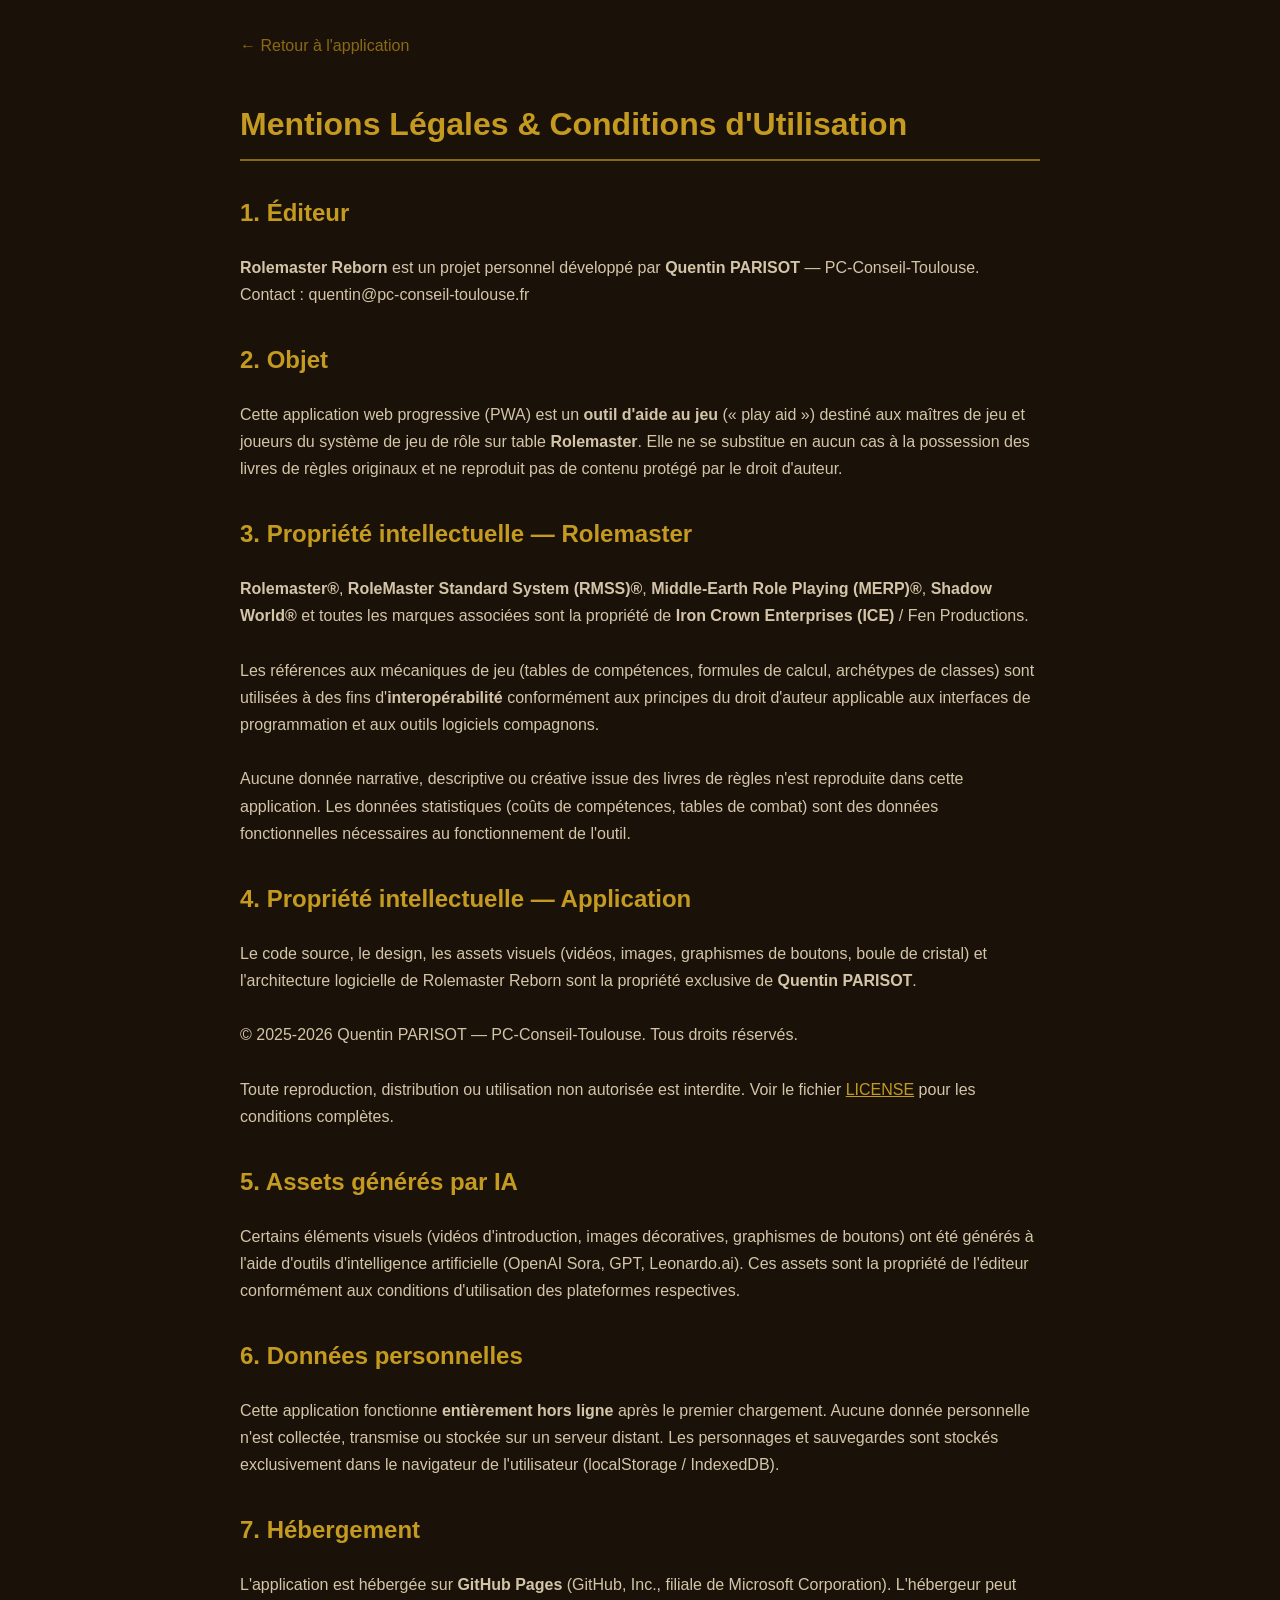
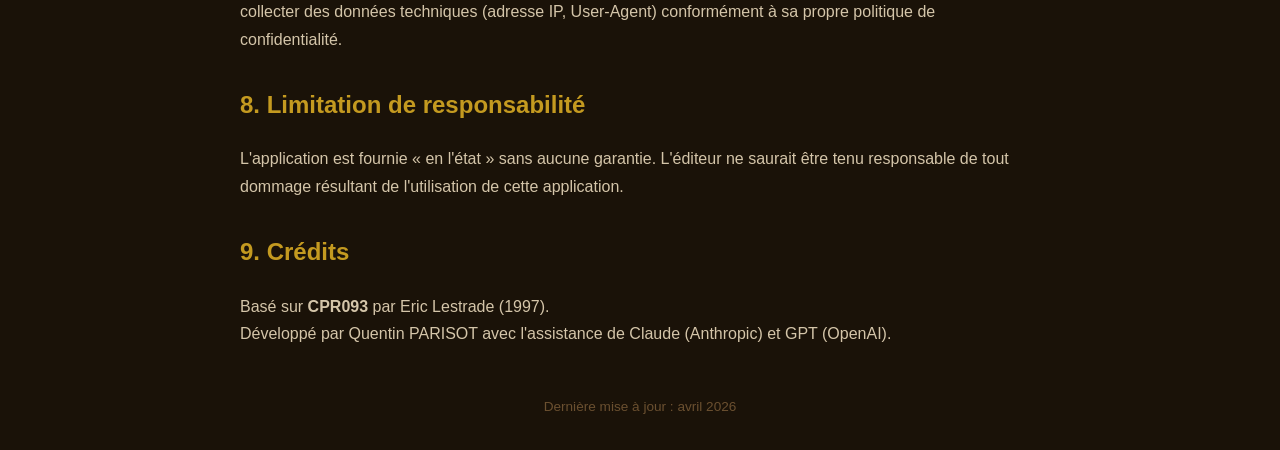
<file: legal.html>
<!DOCTYPE html>
<html lang="fr">
<head>
  <meta charset="UTF-8">
  <meta name="viewport" content="width=device-width, initial-scale=1.0">
  <title>Mentions Légales — Rolemaster Reborn</title>
  <style>
    body { font-family: 'Segoe UI', sans-serif; max-width: 800px; margin: 2rem auto; padding: 0 1rem;
           background: #1a1208; color: #d4c5a9; line-height: 1.7; }
    h1 { color: #c49a20; border-bottom: 2px solid #8b6914; padding-bottom: 0.5rem; }
    h2 { color: #c49a20; margin-top: 2rem; }
    a { color: #c49a20; }
    .back { display: inline-block; margin-bottom: 1rem; color: #8b6914; text-decoration: none; }
    .back:hover { color: #c49a20; }
  </style>
</head>
<body>
  <a class="back" href="index.html">← Retour à l'application</a>

  <h1>Mentions Légales & Conditions d'Utilisation</h1>

  <h2>1. Éditeur</h2>
  <p>
    <strong>Rolemaster Reborn</strong> est un projet personnel développé par
    <strong>Quentin PARISOT</strong> — PC-Conseil-Toulouse.<br>
    Contact : quentin@pc-conseil-toulouse.fr
  </p>

  <h2>2. Objet</h2>
  <p>
    Cette application web progressive (PWA) est un <strong>outil d'aide au jeu</strong>
    (« play aid ») destiné aux maîtres de jeu et joueurs du système de jeu de rôle
    sur table <strong>Rolemaster</strong>. Elle ne se substitue en aucun cas à la
    possession des livres de règles originaux et ne reproduit pas de contenu protégé
    par le droit d'auteur.
  </p>

  <h2>3. Propriété intellectuelle — Rolemaster</h2>
  <p>
    <strong>Rolemaster®</strong>, <strong>RoleMaster Standard System (RMSS)®</strong>,
    <strong>Middle-Earth Role Playing (MERP)®</strong>, <strong>Shadow World®</strong>
    et toutes les marques associées sont la propriété de
    <strong>Iron Crown Enterprises (ICE)</strong> / Fen Productions.<br><br>
    Les références aux mécaniques de jeu (tables de compétences, formules de calcul,
    archétypes de classes) sont utilisées à des fins d'<strong>interopérabilité</strong>
    conformément aux principes du droit d'auteur applicable aux interfaces de
    programmation et aux outils logiciels compagnons.<br><br>
    Aucune donnée narrative, descriptive ou créative issue des livres de règles n'est
    reproduite dans cette application. Les données statistiques (coûts de compétences,
    tables de combat) sont des données fonctionnelles nécessaires au fonctionnement
    de l'outil.
  </p>

  <h2>4. Propriété intellectuelle — Application</h2>
  <p>
    Le code source, le design, les assets visuels (vidéos, images, graphismes de
    boutons, boule de cristal) et l'architecture logicielle de Rolemaster Reborn
    sont la propriété exclusive de <strong>Quentin PARISOT</strong>.<br><br>
    © 2025-2026 Quentin PARISOT — PC-Conseil-Toulouse. Tous droits réservés.<br><br>
    Toute reproduction, distribution ou utilisation non autorisée est interdite.
    Voir le fichier <a href="https://github.com/Anti-StreSs/Rolemaster/blob/main/LICENSE">LICENSE</a>
    pour les conditions complètes.
  </p>

  <h2>5. Assets générés par IA</h2>
  <p>
    Certains éléments visuels (vidéos d'introduction, images décoratives, graphismes
    de boutons) ont été générés à l'aide d'outils d'intelligence artificielle
    (OpenAI Sora, GPT, Leonardo.ai). Ces assets sont la propriété de l'éditeur
    conformément aux conditions d'utilisation des plateformes respectives.
  </p>

  <h2>6. Données personnelles</h2>
  <p>
    Cette application fonctionne <strong>entièrement hors ligne</strong> après le
    premier chargement. Aucune donnée personnelle n'est collectée, transmise ou
    stockée sur un serveur distant. Les personnages et sauvegardes sont stockés
    exclusivement dans le navigateur de l'utilisateur (localStorage / IndexedDB).
  </p>

  <h2>7. Hébergement</h2>
  <p>
    L'application est hébergée sur <strong>GitHub Pages</strong> (GitHub, Inc.,
    filiale de Microsoft Corporation). L'hébergeur peut collecter des données
    techniques (adresse IP, User-Agent) conformément à sa propre politique de
    confidentialité.
  </p>

  <h2>8. Limitation de responsabilité</h2>
  <p>
    L'application est fournie « en l'état » sans aucune garantie. L'éditeur ne
    saurait être tenu responsable de tout dommage résultant de l'utilisation de
    cette application.
  </p>

  <h2>9. Crédits</h2>
  <p>
    Basé sur <strong>CPR093</strong> par Eric Lestrade (1997).<br>
    Développé par Quentin PARISOT avec l'assistance de Claude (Anthropic) et GPT (OpenAI).
  </p>

  <p style="margin-top:3rem;text-align:center;color:#6b5030;font-size:0.85rem">
    Dernière mise à jour : avril 2026
  </p>
</body>
</html>
</file>
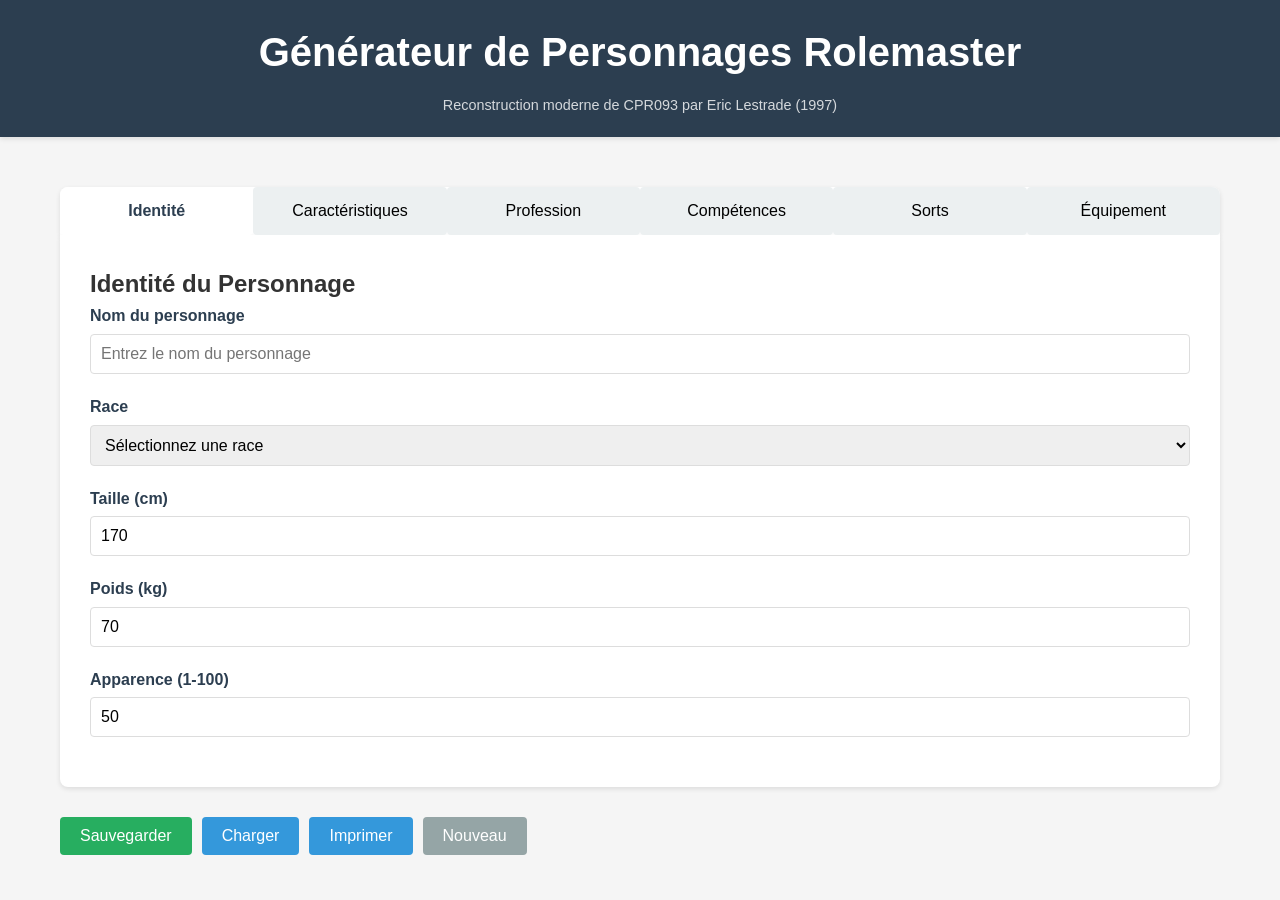
<file: reconstruction/cpr_web.html>
<!DOCTYPE html>
<html lang="fr">
<head>
    <meta charset="UTF-8">
    <meta name="viewport" content="width=device-width, initial-scale=1.0">
    <title>Générateur de Personnages Rolemaster</title>
    <style>
        * {
            box-sizing: border-box;
            margin: 0;
            padding: 0;
        }
        
        body {
            font-family: -apple-system, BlinkMacSystemFont, 'Segoe UI', Roboto, sans-serif;
            background-color: #f5f5f5;
            color: #333;
            line-height: 1.6;
        }
        
        .container {
            max-width: 1200px;
            margin: 0 auto;
            padding: 20px;
        }
        
        header {
            background-color: #2c3e50;
            color: white;
            text-align: center;
            padding: 20px 0;
            margin-bottom: 30px;
            box-shadow: 0 2px 5px rgba(0,0,0,0.1);
        }
        
        h1 {
            font-size: 2.5em;
            margin-bottom: 10px;
        }
        
        .subtitle {
            font-size: 0.9em;
            opacity: 0.8;
        }
        
        .tabs {
            display: flex;
            background-color: white;
            border-radius: 8px 8px 0 0;
            overflow: hidden;
            box-shadow: 0 2px 5px rgba(0,0,0,0.1);
        }
        
        .tab {
            flex: 1;
            padding: 15px 20px;
            background-color: #ecf0f1;
            border: none;
            cursor: pointer;
            font-size: 16px;
            transition: background-color 0.3s;
        }
        
        .tab:hover {
            background-color: #bdc3c7;
        }
        
        .tab.active {
            background-color: white;
            color: #2c3e50;
            font-weight: bold;
        }
        
        .tab-content {
            background-color: white;
            padding: 30px;
            border-radius: 0 0 8px 8px;
            box-shadow: 0 2px 5px rgba(0,0,0,0.1);
            min-height: 500px;
        }
        
        .tab-pane {
            display: none;
        }
        
        .tab-pane.active {
            display: block;
        }
        
        .form-group {
            margin-bottom: 20px;
        }
        
        label {
            display: block;
            margin-bottom: 5px;
            font-weight: bold;
            color: #2c3e50;
        }
        
        input[type="text"],
        input[type="number"],
        select {
            width: 100%;
            padding: 10px;
            border: 1px solid #ddd;
            border-radius: 4px;
            font-size: 16px;
        }
        
        .characteristics-grid {
            display: grid;
            grid-template-columns: repeat(auto-fit, minmax(250px, 1fr));
            gap: 20px;
            margin-top: 20px;
        }
        
        .characteristic {
            background-color: #f8f9fa;
            padding: 15px;
            border-radius: 8px;
            border: 1px solid #dee2e6;
        }
        
        .characteristic-header {
            display: flex;
            justify-content: space-between;
            align-items: center;
            margin-bottom: 10px;
        }
        
        .characteristic-value {
            display: flex;
            align-items: center;
            gap: 10px;
        }
        
        .characteristic input {
            width: 80px;
            text-align: center;
        }
        
        .bonus {
            font-weight: bold;
            color: #27ae60;
            min-width: 40px;
            text-align: right;
        }
        
        .bonus.negative {
            color: #e74c3c;
        }
        
        .button-group {
            display: flex;
            gap: 10px;
            margin-top: 20px;
        }
        
        button {
            padding: 10px 20px;
            border: none;
            border-radius: 4px;
            font-size: 16px;
            cursor: pointer;
            transition: background-color 0.3s;
        }
        
        .btn-primary {
            background-color: #3498db;
            color: white;
        }
        
        .btn-primary:hover {
            background-color: #2980b9;
        }
        
        .btn-secondary {
            background-color: #95a5a6;
            color: white;
        }
        
        .btn-secondary:hover {
            background-color: #7f8c8d;
        }
        
        .btn-success {
            background-color: #27ae60;
            color: white;
        }
        
        .btn-success:hover {
            background-color: #229954;
        }
        
        .info-box {
            background-color: #e8f4f8;
            border: 1px solid #bee5eb;
            border-radius: 4px;
            padding: 15px;
            margin-top: 20px;
        }
        
        .info-box h3 {
            color: #17a2b8;
            margin-bottom: 10px;
        }
        
        .stats-summary {
            display: grid;
            grid-template-columns: repeat(auto-fit, minmax(200px, 1fr));
            gap: 15px;
            margin-top: 20px;
        }
        
        .stat-item {
            background-color: #f8f9fa;
            padding: 10px;
            border-radius: 4px;
            text-align: center;
        }
        
        .stat-label {
            font-size: 0.9em;
            color: #6c757d;
        }
        
        .stat-value {
            font-size: 1.5em;
            font-weight: bold;
            color: #2c3e50;
        }
        
        @media (max-width: 768px) {
            .tabs {
                flex-direction: column;
            }
            
            .characteristics-grid {
                grid-template-columns: 1fr;
            }
        }
    </style>
</head>
<body>
    <header>
        <h1>Générateur de Personnages Rolemaster</h1>
        <p class="subtitle">Reconstruction moderne de CPR093 par Eric Lestrade (1997)</p>
    </header>
    
    <div class="container">
        <div class="tabs">
            <button class="tab active" onclick="showTab('identity')">Identité</button>
            <button class="tab" onclick="showTab('characteristics')">Caractéristiques</button>
            <button class="tab" onclick="showTab('profession')">Profession</button>
            <button class="tab" onclick="showTab('skills')">Compétences</button>
            <button class="tab" onclick="showTab('spells')">Sorts</button>
            <button class="tab" onclick="showTab('equipment')">Équipement</button>
        </div>
        
        <div class="tab-content">
            <!-- Onglet Identité -->
            <div id="identity" class="tab-pane active">
                <h2>Identité du Personnage</h2>
                
                <div class="form-group">
                    <label for="char-name">Nom du personnage</label>
                    <input type="text" id="char-name" placeholder="Entrez le nom du personnage">
                </div>
                
                <div class="form-group">
                    <label for="char-race">Race</label>
                    <select id="char-race">
                        <option value="">Sélectionnez une race</option>
                        <option value="human">Humain</option>
                        <option value="elf">Elfe</option>
                        <option value="dwarf">Nain</option>
                        <option value="hobbit">Hobbit</option>
                        <option value="half-elf">Demi-elfe</option>
                    </select>
                </div>
                
                <div class="form-group">
                    <label for="char-height">Taille (cm)</label>
                    <input type="number" id="char-height" value="170" min="50" max="300">
                </div>
                
                <div class="form-group">
                    <label for="char-weight">Poids (kg)</label>
                    <input type="number" id="char-weight" value="70" min="20" max="500">
                </div>
                
                <div class="form-group">
                    <label for="char-appearance">Apparence (1-100)</label>
                    <input type="number" id="char-appearance" value="50" min="1" max="100">
                </div>
            </div>
            
            <!-- Onglet Caractéristiques -->
            <div id="characteristics" class="tab-pane">
                <h2>Caractéristiques</h2>
                
                <div class="button-group">
                    <button class="btn-primary" onclick="generateRandomStats()">Tirage Aléatoire</button>
                    <button class="btn-secondary" onclick="resetStats()">Réinitialiser</button>
                </div>
                
                <div class="characteristics-grid">
                    <div class="characteristic">
                        <div class="characteristic-header">
                            <label>Force (FOR)</label>
                        </div>
                        <div class="characteristic-value">
                            <input type="number" id="stat-for" value="50" min="1" max="200" onchange="updateBonus('for')">
                            <span class="bonus" id="bonus-for">+0</span>
                        </div>
                    </div>
                    
                    <div class="characteristic">
                        <div class="characteristic-header">
                            <label>Constitution (CON)</label>
                        </div>
                        <div class="characteristic-value">
                            <input type="number" id="stat-con" value="50" min="1" max="200" onchange="updateBonus('con')">
                            <span class="bonus" id="bonus-con">+0</span>
                        </div>
                    </div>
                    
                    <div class="characteristic">
                        <div class="characteristic-header">
                            <label>Agilité (AGI)</label>
                        </div>
                        <div class="characteristic-value">
                            <input type="number" id="stat-agi" value="50" min="1" max="200" onchange="updateBonus('agi')">
                            <span class="bonus" id="bonus-agi">+0</span>
                        </div>
                    </div>
                    
                    <div class="characteristic">
                        <div class="characteristic-header">
                            <label>Auto-discipline (AUT)</label>
                        </div>
                        <div class="characteristic-value">
                            <input type="number" id="stat-aut" value="50" min="1" max="200" onchange="updateBonus('aut')">
                            <span class="bonus" id="bonus-aut">+0</span>
                        </div>
                    </div>
                    
                    <div class="characteristic">
                        <div class="characteristic-header">
                            <label>Mémoire (MEM)</label>
                        </div>
                        <div class="characteristic-value">
                            <input type="number" id="stat-mem" value="50" min="1" max="200" onchange="updateBonus('mem')">
                            <span class="bonus" id="bonus-mem">+0</span>
                        </div>
                    </div>
                    
                    <div class="characteristic">
                        <div class="characteristic-header">
                            <label>Raisonnement (RAI)</label>
                        </div>
                        <div class="characteristic-value">
                            <input type="number" id="stat-rai" value="50" min="1" max="200" onchange="updateBonus('rai')">
                            <span class="bonus" id="bonus-rai">+0</span>
                        </div>
                    </div>
                    
                    <div class="characteristic">
                        <div class="characteristic-header">
                            <label>Présence (PRE)</label>
                        </div>
                        <div class="characteristic-value">
                            <input type="number" id="stat-pre" value="50" min="1" max="200" onchange="updateBonus('pre')">
                            <span class="bonus" id="bonus-pre">+0</span>
                        </div>
                    </div>
                    
                    <div class="characteristic">
                        <div class="characteristic-header">
                            <label>Empathie (EMP)</label>
                        </div>
                        <div class="characteristic-value">
                            <input type="number" id="stat-emp" value="50" min="1" max="200" onchange="updateBonus('emp')">
                            <span class="bonus" id="bonus-emp">+0</span>
                        </div>
                    </div>
                    
                    <div class="characteristic">
                        <div class="characteristic-header">
                            <label>Intuition (INT)</label>
                        </div>
                        <div class="characteristic-value">
                            <input type="number" id="stat-int" value="50" min="1" max="200" onchange="updateBonus('int')">
                            <span class="bonus" id="bonus-int">+0</span>
                        </div>
                    </div>
                    
                    <div class="characteristic">
                        <div class="characteristic-header">
                            <label>Rapidité (RAP)</label>
                        </div>
                        <div class="characteristic-value">
                            <input type="number" id="stat-rap" value="50" min="1" max="200" onchange="updateBonus('rap')">
                            <span class="bonus" id="bonus-rap">+0</span>
                        </div>
                    </div>
                </div>
                
                <div class="info-box">
                    <h3>Informations</h3>
                    <p>Les caractéristiques vont de 1 à 101+. Un tirage de 96-100 permet un tirage ouvert (ajouter un nouveau d100).</p>
                    <div class="stats-summary">
                        <div class="stat-item">
                            <div class="stat-label">Points de Coup</div>
                            <div class="stat-value" id="hit-points">25</div>
                        </div>
                        <div class="stat-item">
                            <div class="stat-label">Bonus Défense</div>
                            <div class="stat-value" id="defense-bonus">0</div>
                        </div>
                        <div class="stat-item">
                            <div class="stat-label">Points de Pouvoir</div>
                            <div class="stat-value" id="power-points">0</div>
                        </div>
                    </div>
                </div>
            </div>
            
            <!-- Onglet Profession -->
            <div id="profession" class="tab-pane">
                <h2>Profession</h2>
                
                <div class="form-group">
                    <label for="char-profession">Choisissez une profession</label>
                    <select id="char-profession" onchange="updateProfessionInfo()">
                        <option value="">Sélectionnez une profession</option>
                        <optgroup label="Armes">
                            <option value="fighter">Guerrier</option>
                            <option value="ranger">Rôdeur</option>
                            <option value="paladin">Paladin</option>
                            <option value="barbarian">Barbare</option>
                        </optgroup>
                        <optgroup label="Essence">
                            <option value="magician">Magicien</option>
                            <option value="illusionist">Illusionniste</option>
                            <option value="alchemist">Alchimiste</option>
                        </optgroup>
                        <optgroup label="Mentalisme">
                            <option value="mentalist">Mentaliste</option>
                            <option value="seer">Voyant</option>
                            <option value="lay_healer">Guérisseur Laïc</option>
                        </optgroup>
                        <optgroup label="Channeling">
                            <option value="cleric">Clerc</option>
                            <option value="animist">Animiste</option>
                            <option value="healer">Guérisseur</option>
                        </optgroup>
                        <optgroup label="Hybrides">
                            <option value="sorcerer">Sorcier (Essence/Channeling)</option>
                            <option value="mystic">Mystique (Essence/Mentalisme)</option>
                            <option value="astrologer">Astrologue (Channeling/Mentalisme)</option>
                        </optgroup>
                    </select>
                </div>
                
                <div id="profession-info" style="display: none;">
                    <div class="info-box">
                        <h3>Informations sur la profession</h3>
                        <p><strong>Royaume :</strong> <span id="prof-realm"></span></p>
                        <p><strong>Caractéristiques principales :</strong> <span id="prof-stats"></span></p>
                        <p><strong>Points de vie par niveau :</strong> <span id="prof-hp"></span></p>
                        <p><strong>Description :</strong> <span id="prof-desc"></span></p>
                    </div>
                </div>
            </div>
            
            <!-- Onglet Compétences -->
            <div id="skills" class="tab-pane">
                <h2>Compétences</h2>
                <p>Cette section sera développée pour gérer les compétences et leurs rangs.</p>
                
                <div class="info-box">
                    <h3>Points de Développement</h3>
                    <p>Points disponibles : <strong>50</strong></p>
                    <p>Points dépensés : <strong>0</strong></p>
                </div>
            </div>
            
            <!-- Onglet Sorts -->
            <div id="spells" class="tab-pane">
                <h2>Listes de Sorts</h2>
                <p>Cette section permettra de sélectionner et gérer les listes de sorts.</p>
            </div>
            
            <!-- Onglet Équipement -->
            <div id="equipment" class="tab-pane">
                <h2>Équipement</h2>
                
                <div class="form-group">
                    <label for="armor-type">Type d'armure</label>
                    <select id="armor-type" onchange="updateDefenseBonus()">
                        <option value="none">Sans armure</option>
                        <option value="soft-leather">Cuir souple</option>
                        <option value="rigid-leather">Cuir rigide</option>
                        <option value="chain">Mailles</option>
                        <option value="plate">Plaques</option>
                    </select>
                </div>
                
                <div class="form-group">
                    <label for="shield-type">Bouclier</label>
                    <select id="shield-type" onchange="updateDefenseBonus()">
                        <option value="none">Aucun</option>
                        <option value="target">Targe</option>
                        <option value="normal">Rondache</option>
                        <option value="full">Pavois</option>
                        <option value="main-gauche">Main Gauche</option>
                    </select>
                </div>
            </div>
        </div>
        
        <div class="button-group" style="margin-top: 30px;">
            <button class="btn-success" onclick="saveCharacter()">Sauvegarder</button>
            <button class="btn-primary" onclick="loadCharacter()">Charger</button>
            <button class="btn-primary" onclick="printCharacter()">Imprimer</button>
            <button class="btn-secondary" onclick="newCharacter()">Nouveau</button>
        </div>
    </div>
    
    <script>
        // Données de jeu
        const professionData = {
            fighter: {
                realm: "Aucun",
                stats: ["Force", "Constitution"],
                hp: 9,
                desc: "Combattant spécialisé dans les armes et l'armure lourde."
            },
            ranger: {
                realm: "Channeling",
                stats: ["Agilité", "Intuition"],
                hp: 7,
                desc: "Éclaireur et archer, avec quelques sorts de Channeling."
            },
            magician: {
                realm: "Essence",
                stats: ["Empathie", "Intuition"],
                hp: 4,
                desc: "Lanceur de sorts spécialisé dans la magie de l'Essence."
            },
            cleric: {
                realm: "Channeling",
                stats: ["Intuition", "Mémoire"],
                hp: 5,
                desc: "Prêtre canalisant le pouvoir divin."
            },
            mentalist: {
                realm: "Mentalisme",
                stats: ["Présence", "Auto-discipline"],
                hp: 4,
                desc: "Maître des pouvoirs de l'esprit."
            },
            sorcerer: {
                realm: "Essence/Channeling",
                stats: ["Empathie", "Intuition"],
                hp: 4,
                desc: "Utilisateur hybride d'Essence et de Channeling."
            }
        };
        
        // Fonctions de gestion des onglets
        function showTab(tabName) {
            // Masquer tous les onglets
            const tabs = document.querySelectorAll('.tab-pane');
            tabs.forEach(tab => tab.classList.remove('active'));
            
            // Désactiver tous les boutons d'onglet
            const buttons = document.querySelectorAll('.tab');
            buttons.forEach(btn => btn.classList.remove('active'));
            
            // Afficher l'onglet sélectionné
            document.getElementById(tabName).classList.add('active');
            
            // Activer le bouton correspondant
            const activeButton = Array.from(buttons).find(btn => 
                btn.textContent.toLowerCase().includes(tabName) || 
                (tabName === 'characteristics' && btn.textContent === 'Caractéristiques') ||
                (tabName === 'identity' && btn.textContent === 'Identité') ||
                (tabName === 'profession' && btn.textContent === 'Profession') ||
                (tabName === 'skills' && btn.textContent === 'Compétences') ||
                (tabName === 'spells' && btn.textContent === 'Sorts') ||
                (tabName === 'equipment' && btn.textContent === 'Équipement')
            );
            if (activeButton) activeButton.classList.add('active');
        }
        
        // Calcul des bonus de caractéristiques
        function calculateBonus(value) {
            if (value >= 101) return 30 + (value - 101) * 2;
            if (value >= 100) return 25;
            if (value >= 98) return 20;
            if (value >= 95) return 15;
            if (value >= 90) return 10;
            if (value >= 75) return 5;
            if (value >= 25) return 0;
            if (value >= 10) return -5;
            if (value >= 5) return -10;
            if (value >= 3) return -15;
            return -20;
        }
        
        // Mise à jour des bonus
        function updateBonus(stat) {
            const value = parseInt(document.getElementById(`stat-${stat}`).value);
            const bonus = calculateBonus(value);
            const bonusElement = document.getElementById(`bonus-${stat}`);
            
            bonusElement.textContent = bonus >= 0 ? `+${bonus}` : `${bonus}`;
            bonusElement.className = bonus >= 0 ? 'bonus' : 'bonus negative';
            
            updateDerivedStats();
        }
        
        // Mise à jour des statistiques dérivées
        function updateDerivedStats() {
            // Points de coup (basés sur la Constitution)
            const conValue = parseInt(document.getElementById('stat-con').value);
            const conBonus = calculateBonus(conValue);
            const hitPoints = 25 + conBonus;
            document.getElementById('hit-points').textContent = hitPoints;
            
            // Bonus de défense (basé sur la Rapidité)
            updateDefenseBonus();
            
            // Points de pouvoir (dépend de la profession)
            updatePowerPoints();
        }
        
        // Mise à jour du bonus de défense
        function updateDefenseBonus() {
            const rapValue = parseInt(document.getElementById('stat-rap').value);
            const rapBonus = calculateBonus(rapValue);
            
            // Malus d'armure
            const armorType = document.getElementById('armor-type')?.value || 'none';
            const armorPenalties = {
                'none': 0,
                'soft-leather': -10,
                'rigid-leather': -15,
                'chain': -20,
                'plate': -25
            };
            
            // Bonus de bouclier
            const shieldType = document.getElementById('shield-type')?.value || 'none';
            const shieldBonuses = {
                'none': 0,
                'target': 5,
                'normal': 15,
                'full': 25,
                'main-gauche': 5
            };
            
            const totalDB = rapBonus + (armorPenalties[armorType] || 0) + (shieldBonuses[shieldType] || 0);
            document.getElementById('defense-bonus').textContent = totalDB >= 0 ? `+${totalDB}` : `${totalDB}`;
        }
        
        // Mise à jour des points de pouvoir
        function updatePowerPoints() {
            const profession = document.getElementById('char-profession')?.value;
            if (!profession || !professionData[profession]) {
                document.getElementById('power-points').textContent = '0';
                return;
            }
            
            const realm = professionData[profession].realm;
            let ppBase = 0;
            
            if (realm.includes('Essence')) {
                const empBonus = calculateBonus(parseInt(document.getElementById('stat-emp').value));
                const intBonus = calculateBonus(parseInt(document.getElementById('stat-int').value));
                ppBase = Math.floor((empBonus + intBonus) / 2);
            } else if (realm.includes('Mentalisme')) {
                const preBonus = calculateBonus(parseInt(document.getElementById('stat-pre').value));
                const autBonus = calculateBonus(parseInt(document.getElementById('stat-aut').value));
                ppBase = Math.floor((preBonus + autBonus) / 2);
            } else if (realm.includes('Channeling')) {
                const intBonus = calculateBonus(parseInt(document.getElementById('stat-int').value));
                const memBonus = calculateBonus(parseInt(document.getElementById('stat-mem').value));
                ppBase = Math.floor((intBonus + memBonus) / 2);
            }
            
            document.getElementById('power-points').textContent = ppBase;
        }
        
        // Génération aléatoire de caractéristiques
        function generateRandomStats() {
            const stats = ['for', 'con', 'agi', 'aut', 'mem', 'rai', 'pre', 'emp', 'int', 'rap'];
            
            stats.forEach(stat => {
                let value = Math.floor(Math.random() * 100) + 1;
                
                // Tirage ouvert (5% de chance)
                if (value >= 96) {
                    value += Math.floor(Math.random() * 100) + 1;
                }
                
                document.getElementById(`stat-${stat}`).value = value;
                updateBonus(stat);
            });
        }
        
        // Réinitialisation des caractéristiques
        function resetStats() {
            const stats = ['for', 'con', 'agi', 'aut', 'mem', 'rai', 'pre', 'emp', 'int', 'rap'];
            
            stats.forEach(stat => {
                document.getElementById(`stat-${stat}`).value = 50;
                updateBonus(stat);
            });
        }
        
        // Mise à jour des informations de profession
        function updateProfessionInfo() {
            const profession = document.getElementById('char-profession').value;
            const infoDiv = document.getElementById('profession-info');
            
            if (!profession || !professionData[profession]) {
                infoDiv.style.display = 'none';
                return;
            }
            
            const data = professionData[profession];
            document.getElementById('prof-realm').textContent = data.realm;
            document.getElementById('prof-stats').textContent = data.stats.join(', ');
            document.getElementById('prof-hp').textContent = data.hp;
            document.getElementById('prof-desc').textContent = data.desc;
            
            infoDiv.style.display = 'block';
            updatePowerPoints();
        }
        
        // Sauvegarde du personnage
        function saveCharacter() {
            const character = {
                name: document.getElementById('char-name').value,
                race: document.getElementById('char-race').value,
                profession: document.getElementById('char-profession').value,
                height: document.getElementById('char-height').value,
                weight: document.getElementById('char-weight').value,
                appearance: document.getElementById('char-appearance').value,
                stats: {},
                armor: document.getElementById('armor-type')?.value,
                shield: document.getElementById('shield-type')?.value
            };
            
            // Sauvegarder les caractéristiques
            const stats = ['for', 'con', 'agi', 'aut', 'mem', 'rai', 'pre', 'emp', 'int', 'rap'];
            stats.forEach(stat => {
                character.stats[stat] = document.getElementById(`stat-${stat}`).value;
            });
            
            // Convertir en JSON et télécharger
            const dataStr = JSON.stringify(character, null, 2);
            const dataUri = 'data:application/json;charset=utf-8,'+ encodeURIComponent(dataStr);
            
            const exportFileDefaultName = `${character.name || 'personnage'}_rolemaster.json`;
            
            const linkElement = document.createElement('a');
            linkElement.setAttribute('href', dataUri);
            linkElement.setAttribute('download', exportFileDefaultName);
            linkElement.click();
        }
        
        // Chargement d'un personnage
        function loadCharacter() {
            const input = document.createElement('input');
            input.type = 'file';
            input.accept = '.json';
            
            input.onchange = e => {
                const file = e.target.files[0];
                const reader = new FileReader();
                
                reader.onload = event => {
                    try {
                        const character = JSON.parse(event.target.result);
                        
                        // Restaurer les données
                        document.getElementById('char-name').value = character.name || '';
                        document.getElementById('char-race').value = character.race || '';
                        document.getElementById('char-profession').value = character.profession || '';
                        document.getElementById('char-height').value = character.height || 170;
                        document.getElementById('char-weight').value = character.weight || 70;
                        document.getElementById('char-appearance').value = character.appearance || 50;
                        
                        // Restaurer les caractéristiques
                        if (character.stats) {
                            Object.keys(character.stats).forEach(stat => {
                                const element = document.getElementById(`stat-${stat}`);
                                if (element) {
                                    element.value = character.stats[stat];
                                    updateBonus(stat);
                                }
                            });
                        }
                        
                        // Restaurer l'équipement
                        if (character.armor) {
                            const armorElement = document.getElementById('armor-type');
                            if (armorElement) armorElement.value = character.armor;
                        }
                        if (character.shield) {
                            const shieldElement = document.getElementById('shield-type');
                            if (shieldElement) shieldElement.value = character.shield;
                        }
                        
                        updateProfessionInfo();
                        updateDerivedStats();
                        
                        alert('Personnage chargé avec succès !');
                    } catch (error) {
                        alert('Erreur lors du chargement du fichier : ' + error.message);
                    }
                };
                
                reader.readAsText(file);
            };
            
            input.click();
        }
        
        // Impression du personnage
        function printCharacter() {
            window.print();
        }
        
        // Nouveau personnage
        function newCharacter() {
            if (confirm('Êtes-vous sûr de vouloir créer un nouveau personnage ? Les données non sauvegardées seront perdues.')) {
                location.reload();
            }
        }
        
        // Initialisation
        document.addEventListener('DOMContentLoaded', function() {
            // Initialiser tous les bonus
            const stats = ['for', 'con', 'agi', 'aut', 'mem', 'rai', 'pre', 'emp', 'int', 'rap'];
            stats.forEach(stat => updateBonus(stat));
        });
    </script>
</body>
</html>
</file>
